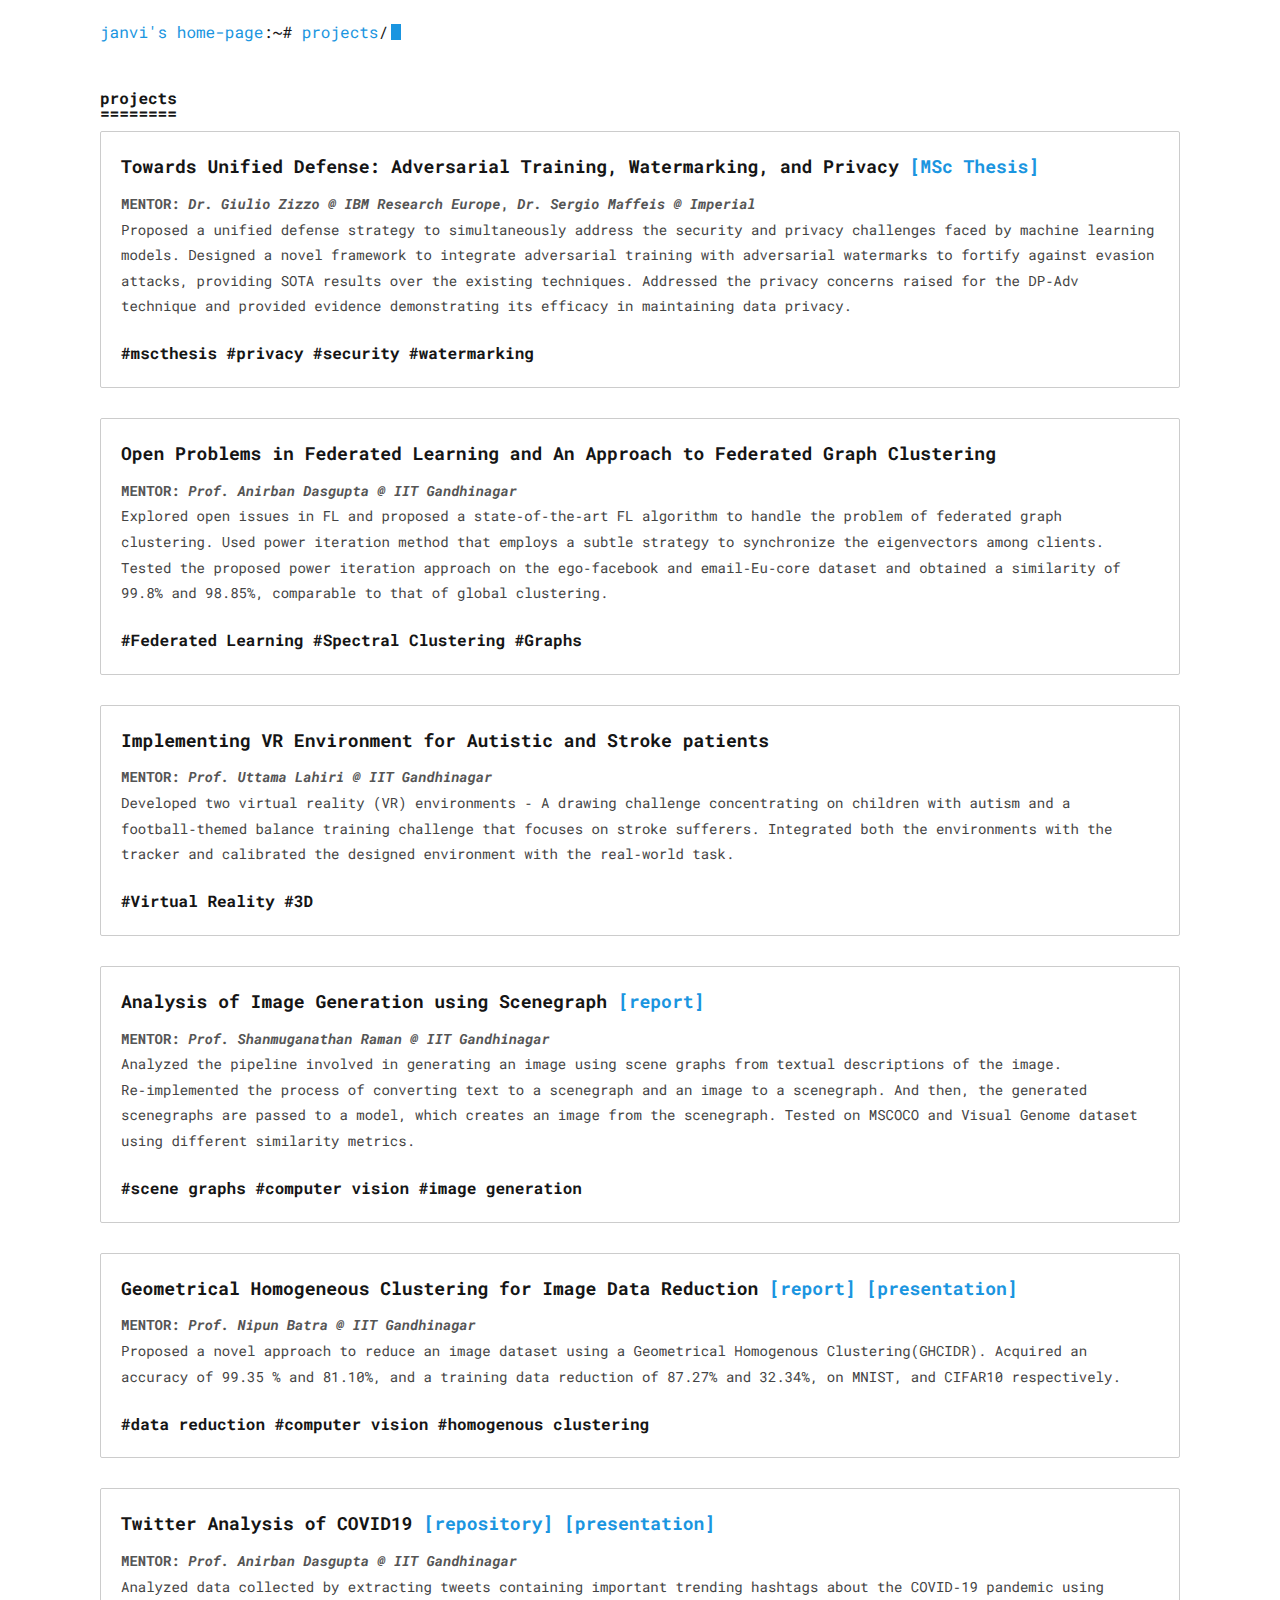
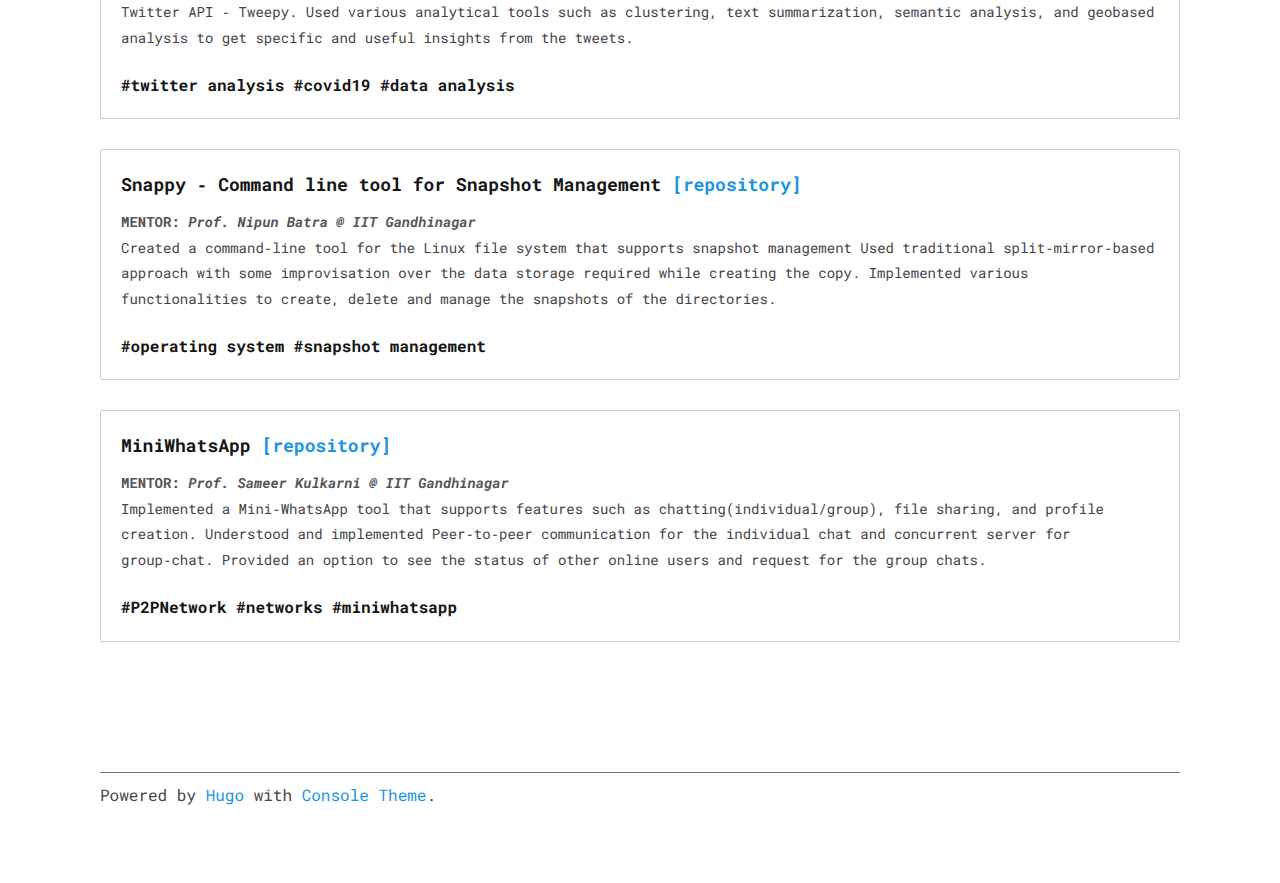
<file: projects/index.html>
<!DOCTYPE html>
<html lang="en-us">
<head>
    <meta charset="utf-8">
    <meta http-equiv="X-UA-Compatible" content="IE=edge">
    <title>janvi's page- home/projects/</title>
    
    <meta name="viewport" content="width=device-width, initial-scale=1">
    <meta name="robots" content="all,follow">
    <meta name="googlebot" content="index,follow,snippet,archive">
    <link rel="stylesheet" href="https://jvt3112.github.io/hugo-theme-console/css/terminal-0.7.1.min.css">
    <link rel="stylesheet" href="https://jvt3112.github.io/hugo-theme-console/css/animate-3.7.2.min.css">
    <link rel="stylesheet" href="https://jvt3112.github.io/hugo-theme-console/css/console.css">
    
      <!--[if lt IE 9]>
          <script src="https://oss.maxcdn.com/html5shiv/3.7.2/html5shiv.min.js"></script>
          <script src="https://oss.maxcdn.com/respond/1.4.2/respond.min.js"></script>
      <![endif]-->
       <meta property="og:title" content="projects" />
<meta property="og:description" content="" />
<meta property="og:type" content="article" />
<meta property="og:url" content="https://jvt3112.github.io/projects/" />


<meta name="twitter:title" content="proejcts"/>
<meta name="twitter:description" content="My projects"/>



</head>

<body class="terminal">
    <div class="container">
        <div class="terminal-nav">
          <header class="terminal-logo">
            <div class="logo terminal-prompt">
              
              
              <a href="https://jvt3112.github.io/" class="no-style site-name">janvi's home-page</a>:~# 
              <a href='https://jvt3112.github.io/projects'>projects</a>/</div></header>
            <nav class="terminal-menu">
            <ul vocab="https://schema.org/" typeof="BreadcrumbList">
                
            </ul>
          </nav>
        </div>
    </div>

    <div id = "main_container" class="container " >
           
<h1>projects</h1>
<div style="border: 1.5px solid #ccc; border-radius: 2px; padding: 20px; margin-bottom: 30px;">
  <h5 style="margin-bottom: 10px; font-size: 18px; font-weight: 600;">
    Towards Unified Defense: Adversarial Training, Watermarking, and Privacy <a href="https://drive.google.com/file/d/11js7Ni1IJaiZMbnk3H08S6jm3UImpyTx/view" target="_blank">[MSc Thesis]</a></strong></h5>
      
  <div style="font-size: 14px; color: #555;">
      <b>MENTOR: <i>Dr. Giulio Zizzo @ IBM Research Europe</i>, <i>Dr. Sergio Maffeis @ Imperial</i></b>
      <br>
      <p>Proposed a unified defense strategy to simultaneously address the security and privacy challenges faced by machine learning models.
        Designed a novel framework to integrate adversarial training with adversarial watermarks to fortify against evasion attacks, providing SOTA
        results over the existing techniques.
        Addressed the privacy concerns raised for the DP‑Adv technique and provided evidence demonstrating its efficacy in maintaining data privacy.
      </p>
  <strong>#mscthesis #privacy #security #watermarking </strong> 
  </div>
</div>

<div style="border: 1.5px solid #ccc; border-radius: 2px; padding: 20px; margin-bottom: 30px;">
    <h5 style="margin-bottom: 10px; font-size: 18px; font-weight: 600;">Open Problems in Federated Learning and An Approach to Federated Graph Clustering</h5>
    <div style="font-size: 14px; color: #555;">
        <b>MENTOR: <i>Prof. Anirban Dasgupta @ IIT Gandhinagar</i></b>
        <br>
        <p>Explored open issues in FL and proposed a state‑of‑the‑art FL algorithm to handle the problem of federated graph clustering. 
            Used power iteration method that employs a subtle strategy to synchronize the eigenvectors among clients. 
            Tested the proposed power iteration approach on the ego‑facebook and email‑Eu‑core dataset and obtained a similarity of 99.8% and 98.85%,
            comparable to that of global clustering.</p>
    <strong>#Federated Learning #Spectral Clustering #Graphs</strong> 
    </div>
  </div>

  <div style="border: 1.5px solid #ccc; border-radius: 2px; padding: 20px; margin-bottom: 30px;">
    <h5 style="margin-bottom: 10px; font-size: 18px; font-weight: 600;">
        Implementing VR Environment for Autistic and Stroke patients</h5>
    <div style="font-size: 14px; color: #555;">
        <b>MENTOR: <i>Prof. Uttama Lahiri @ IIT Gandhinagar</i></b>
        <br>
        <p>Developed two virtual reality (VR) environments ‑ A drawing challenge concentrating on children with autism and a football‑themed balance training challenge that focuses on stroke sufferers.
            Integrated both the environments with the tracker and calibrated the designed environment with the real‑world task.</p>
    <strong>#Virtual Reality #3D </strong> 
    </div>
  </div>

  <div style="border: 1.5px solid #ccc; border-radius: 2px; padding: 20px; margin-bottom: 30px;">
    <h5 style="margin-bottom: 10px; font-size: 18px; font-weight: 600;">
        Analysis of Image Generation using Scenegraph <a href="https://drive.google.com/file/d/1SsSbZovVhLAHxb4N3xWWMckL8nY3cTZm/view?usp=sharing" target="_blank">[report]</a></strong></h5>
        
    <div style="font-size: 14px; color: #555;">
        <b>MENTOR: <i>Prof. Shanmuganathan Raman @ IIT Gandhinagar</i></b>
        <br>
        <p>Analyzed the pipeline involved in generating an image using scene graphs from textual descriptions of the image.
            Re‑implemented the process of converting text to a scenegraph and an image to a scenegraph. And then, the generated scenegraphs are passed
            to a model, which creates an image from the scenegraph.
            Tested on MSCOCO and Visual Genome dataset using different similarity metrics.</p>
    <strong>#scene graphs #computer vision #image generation </strong> 
    </div>
  </div>

  <div style="border: 1.5px solid #ccc; border-radius: 2px; padding: 20px; margin-bottom: 30px;">
    <h5 style="margin-bottom: 10px; font-size: 18px; font-weight: 600;">
        Geometrical Homogeneous Clustering for Image Data Reduction
                    <a href="https://drive.google.com/file/d/1Bp4HHKRfAEocfSs34GBvI97Mw04svvb-/view" target="_blank">[report]</a>
                    <a href="https://www.youtube.com/watch?v=_V0xaXwb3Fk" target="_blank">[presentation]</a></h5>
    <div style="font-size: 14px; color: #555;">
        <b>MENTOR: <i>Prof. Nipun Batra @ IIT Gandhinagar</i></b>
        <br>
        <p>Proposed a novel approach to reduce an image dataset using a Geometrical Homogenous Clustering(GHCIDR).
            Acquired an accuracy of 99.35 % and 81.10%, and a training data reduction of 87.27% and 32.34%, on MNIST, and CIFAR10 respectively.</p>
    <strong>#data reduction #computer vision #homogenous clustering</strong> 
    </div>
  </div>

  <div style="border: 1.5px solid #ccc; border-radius: 2px; padding: 20px; margin-bottom: 30px;">
    <h5 style="margin-bottom: 10px; font-size: 18px; font-weight: 600;">
        Twitter Analysis of COVID19
        <a href="https://github.com/jvt3112/TwitterAnalysisCovid19" target="_blank">[repository]</a>
        <a href="https://docs.google.com/presentation/d/1uh9t7HMSaNdI7-9DJLqSWeGn2W8exU6Zfxy5zNfxjLA/edit?usp=sharing" target="_blank">[presentation]</a></h5>
    <div style="font-size: 14px; color: #555;">
        <b>MENTOR: <i>Prof. Anirban Dasgupta @ IIT Gandhinagar</i></b>
        <br>
        <p>Analyzed data collected by extracting tweets containing important trending hashtags about the COVID‑19 pandemic using Twitter API ‑ Tweepy.
            Used various analytical tools such as clustering, text summarization, semantic analysis, and geobased analysis to get specific and useful insights from the tweets.
        </p>
    <strong>#twitter analysis #covid19 #data analysis</strong> 
    </div>
  </div>


  <div style="border: 1.5px solid #ccc; border-radius: 2px; padding: 20px; margin-bottom: 30px;">
    <h5 style="margin-bottom: 10px; font-size: 18px; font-weight: 600;">
        Snappy ‑ Command line tool for Snapshot Management 
        <a href="https://github.com/jvt3112/Snappy" target="_blank">[repository]</a></h5>
    <div style="font-size: 14px; color: #555;">
        <b>MENTOR: <i>Prof. Nipun Batra @ IIT Gandhinagar</i></b>
        <br>
        <p>Created a command‑line tool for the Linux file system that supports snapshot management
            Used traditional split‑mirror‑based approach with some improvisation over the data storage required while creating the copy.
            Implemented various functionalities to create, delete and manage the snapshots of the directories.</p>
    <strong>#operating system #snapshot management</strong> 
    </div>
  </div>

  <div style="border: 1.5px solid #ccc; border-radius: 2px; padding: 20px; margin-bottom: 30px;">
    <h5 style="margin-bottom: 10px; font-size: 18px; font-weight: 600;">
        MiniWhatsApp  
        <a href="https://github.com/jvt3112/MiniWhatsApp" target="_blank">[repository]</a></h5>
    <div style="font-size: 14px; color: #555;">
        <b>MENTOR: <i>Prof. Sameer Kulkarni @ IIT Gandhinagar</i></b>
        <br>
        <p>Implemented a Mini‑WhatsApp tool that supports features such as chatting(individual/group), file sharing, and profile creation.
            Understood and implemented Peer‑to‑peer communication for the individual chat and concurrent server for group‑chat.
            Provided an option to see the status of other online users and request for the group chats.
        </p>
    <strong>#P2PNetwork #networks #miniwhatsapp</strong> 
    </div>
  </div>
<!-- raw HTML omitted -->
<!-- raw HTML omitted -->


    </div>

    <div id="footer_container" class="container " >
      <div style="margin-top:100px;">
      <style>
    .footer_other {
        position: absolute;
        bottom: 0;
        width: 100%;
         
    }  
</style>

<div class="footer">
    Powered by <a href="https://gohugo.io/">Hugo</a> with
    <a href="https://github.com/mrmierzejewski/hugo-theme-console/">Console Theme</a>. 
</div>
 
    </div>
    </div>

  </body>
</html>
</file>
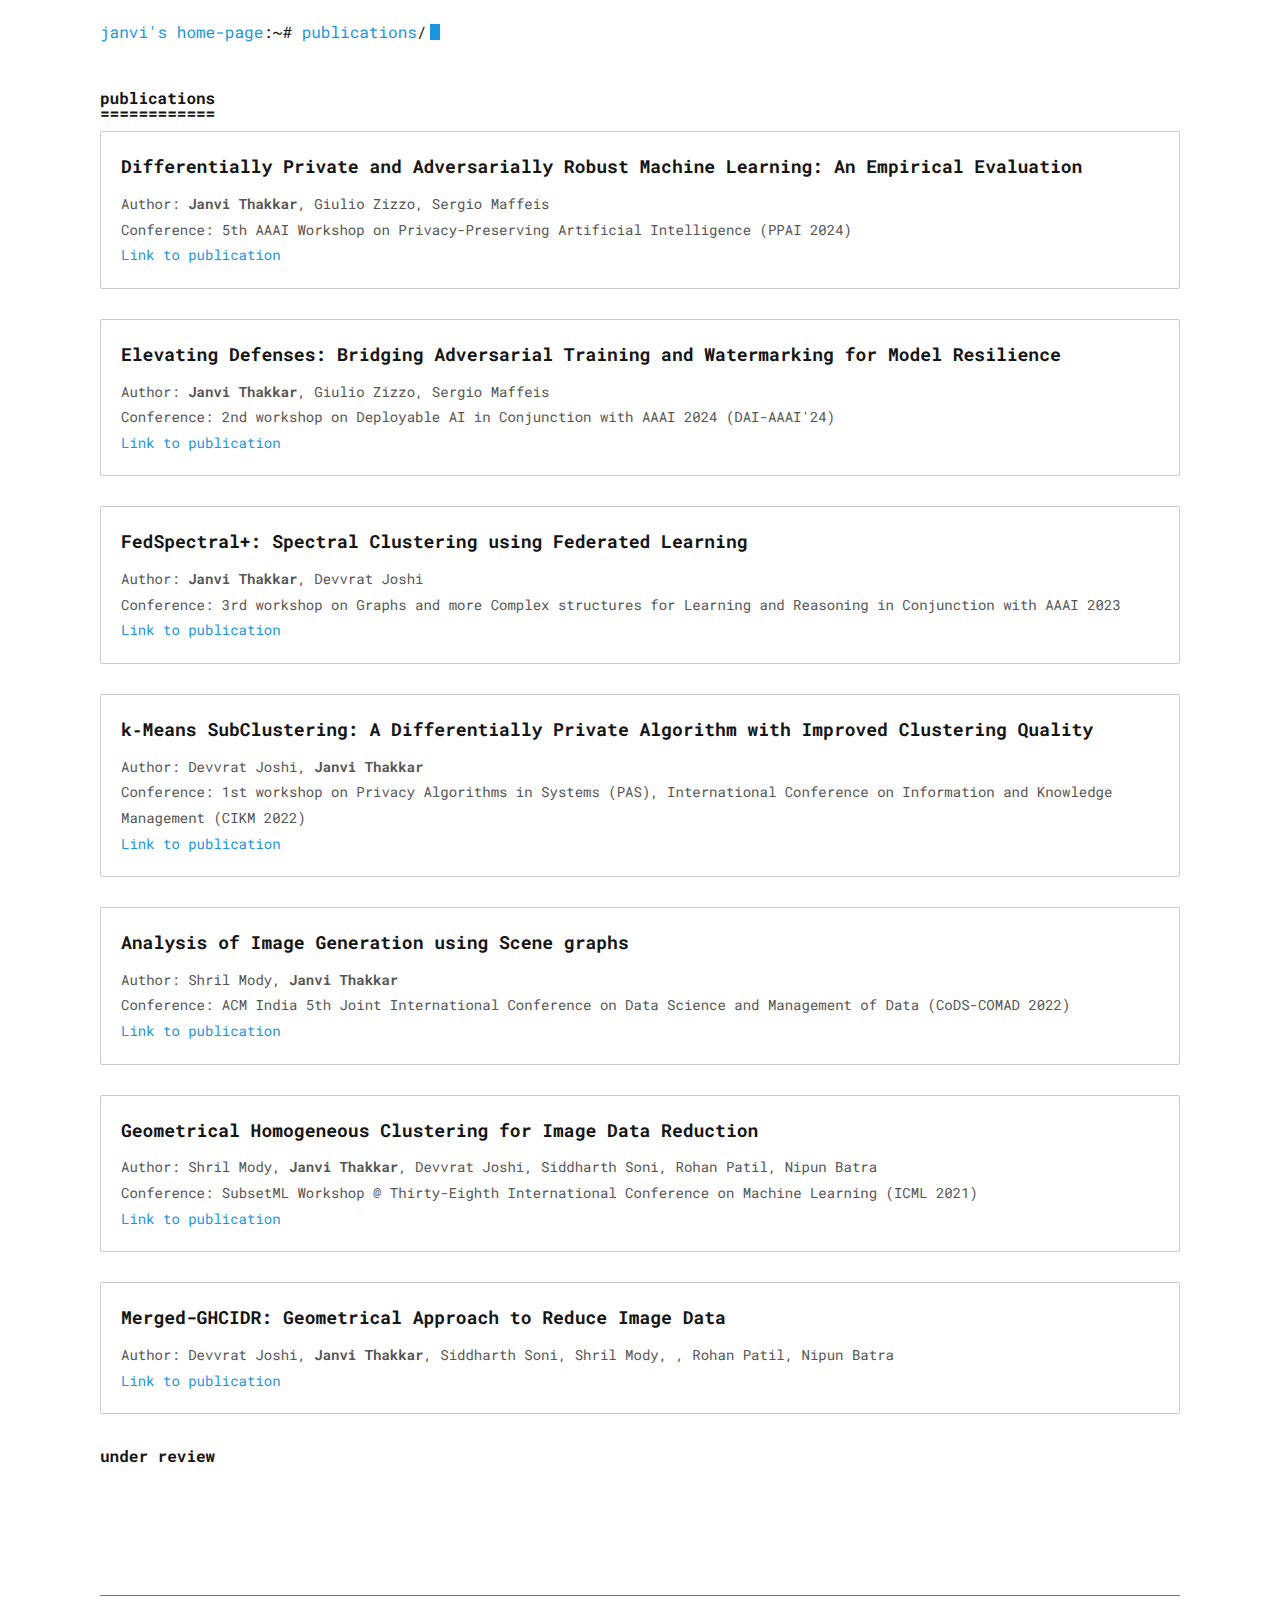
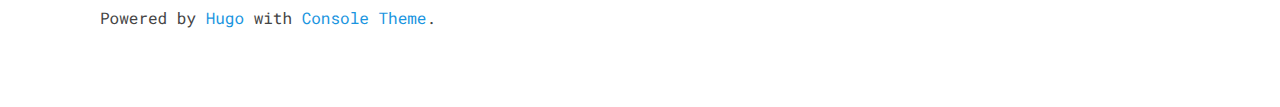
<file: publications/index.html>
<!DOCTYPE html>
<html lang="en-us">
<head>
    <meta charset="utf-8">
    <meta http-equiv="X-UA-Compatible" content="IE=edge">
    <title>janvi's page- home/publications/</title>
    
    <meta name="viewport" content="width=device-width, initial-scale=1">
    <meta name="robots" content="all,follow">
    <meta name="googlebot" content="index,follow,snippet,archive">
    <link rel="stylesheet" href="https://jvt3112.github.io/hugo-theme-console/css/terminal-0.7.1.min.css">
    <link rel="stylesheet" href="https://jvt3112.github.io/hugo-theme-console/css/animate-3.7.2.min.css">
    <link rel="stylesheet" href="https://jvt3112.github.io/hugo-theme-console/css/console.css">
    
      <!--[if lt IE 9]>
          <script src="https://oss.maxcdn.com/html5shiv/3.7.2/html5shiv.min.js"></script>
          <script src="https://oss.maxcdn.com/respond/1.4.2/respond.min.js"></script>
      <![endif]-->
       <meta property="og:title" content="publications" />
<meta property="og:description" content="" />
<meta property="og:type" content="article" />
<meta property="og:url" content="https://jvt3112.github.io/publications/" />


<!-- <meta name="twitter:title" content="research"/> -->
<!-- <meta name="twitter:description" content="My research interests and current research projects"/> -->



</head>

<body class="terminal">
    <div class="container">
        <div class="terminal-nav">
          <header class="terminal-logo">
            <div class="logo terminal-prompt">
              
              
              <a href="https://jvt3112.github.io/" class="no-style site-name">janvi's home-page</a>:~# 
              <a href='https://jvt3112.github.io/publications'>publications</a>/</div></header>
          <nav class="terminal-menu">
            <ul vocab="https://schema.org/" typeof="BreadcrumbList">
                
            </ul>
          </nav>
        </div>
    </div>

    <div id = "main_container" class="container " >
           
<!-- <h1>research</h1>
<p>I am interested in conducting research that addresses global health challenges by combining data-driven fields with deep reinforcement learning-based algorithms.
  I would like to merge machine intelligence research with commercial R&D and entrepreneurial activity and make it available to the world's most remote people.
</p> -->

<h1>publications</h1>
<div style="border: 1.5px solid #ccc; border-radius: 2px; padding: 20px; margin-bottom: 30px;">
  <h5 style="margin-bottom: 10px; font-size: 18px; font-weight: 600;">Differentially Private and Adversarially Robust Machine Learning: An Empirical Evaluation</h5>
  <div style="font-size: 14px; color: #555;">
   Author: <b>Janvi Thakkar</b>, Giulio Zizzo, Sergio Maffeis
      <br>
      Conference: 5th AAAI Workshop on Privacy-Preserving Artificial Intelligence (PPAI 2024)
      <br>
      <a href="https://scholar.google.com/citations?view_op=view_citation&hl=en&user=qDaBbK4AAAAJ&citation_for_view=qDaBbK4AAAAJ:zYLM7Y9cAGgC" target="_blank">Link to publication</a>
  </div>
</div>

<div style="border: 1.5px solid #ccc; border-radius: 2px; padding: 20px; margin-bottom: 30px;">
  <h5 style="margin-bottom: 10px; font-size: 18px; font-weight: 600;">Elevating Defenses: Bridging Adversarial Training and Watermarking for Model Resilience</h5>
  <div style="font-size: 14px; color: #555;">
   Author: <b>Janvi Thakkar</b>, Giulio Zizzo, Sergio Maffeis
      <br>
      Conference: 2nd workshop on Deployable AI in Conjunction with AAAI 2024 (DAI-AAAI'24)
      <br>
      <a href="https://scholar.google.com/citations?view_op=view_citation&hl=en&user=qDaBbK4AAAAJ&citation_for_view=qDaBbK4AAAAJ:IjCSPb-OGe4C" target="_blank">Link to publication</a>
  </div>
</div>

<div style="border: 1.5px solid #ccc; border-radius: 2px; padding: 20px; margin-bottom: 30px;">
  <h5 style="margin-bottom: 10px; font-size: 18px; font-weight: 600;">FedSpectral+: Spectral Clustering using Federated Learning</h5>
  <div style="font-size: 14px; color: #555;">
   Author: <b>Janvi Thakkar</b>, Devvrat Joshi
      <br>
      Conference: 3rd workshop on Graphs and more Complex structures for Learning and Reasoning in Conjunction with AAAI 2023
      <br>
      <a href="https://scholar.google.com/citations?view_op=view_citation&hl=en&user=qDaBbK4AAAAJ&citation_for_view=qDaBbK4AAAAJ:UeHWp8X0CEIC" target="_blank">Link to publication</a>
  </div>
</div>

<div style="border: 1.5px solid #ccc; border-radius: 2px; padding: 20px; margin-bottom: 30px;">
  <h5 style="margin-bottom: 10px; font-size: 18px; font-weight: 600;"> k‑Means SubClustering: A Differentially Private Algorithm with Improved Clustering Quality</h5>
  <div style="font-size: 14px; color: #555;">
   Author: Devvrat Joshi, <b>Janvi Thakkar</b>
      <br>
      Conference: 1st workshop on Privacy Algorithms in Systems (PAS), International Conference on Information and Knowledge Management (CIKM 2022)
      <br>
      <a href="https://scholar.google.com/citations?view_op=view_citation&hl=en&user=qDaBbK4AAAAJ&citation_for_view=qDaBbK4AAAAJ:2osOgNQ5qMEC" target="_blank">Link to publication</a>
  </div>
</div>

<div style="border: 1.5px solid #ccc; border-radius: 2px; padding: 20px; margin-bottom: 30px;">
  <h5 style="margin-bottom: 10px; font-size: 18px; font-weight: 600;">Analysis of Image Generation using Scene graphs</h5>
  <div style="font-size: 14px; color: #555;">
   Author: Shril Mody, <b>Janvi Thakkar</b>
      <br>
      Conference: ACM India 5th Joint International Conference on Data Science and Management of Data (CoDS-COMAD 2022)
      <br>
      <a href="https://scholar.google.com/citations?view_op=view_citation&hl=en&user=qDaBbK4AAAAJ&citation_for_view=qDaBbK4AAAAJ:u5HHmVD_uO8C" target="_blank">Link to publication</a>
  </div>
</div>

<div style="border: 1.5px solid #ccc; border-radius: 2px; padding: 20px; margin-bottom: 30px;">
  <h5 style="margin-bottom: 10px; font-size: 18px; font-weight: 600;">Geometrical Homogeneous Clustering for Image Data Reduction</h5>
  <div style="font-size: 14px; color: #555;">
   Author: Shril Mody, <b>Janvi Thakkar</b>, Devvrat Joshi, Siddharth Soni, Rohan Patil, Nipun Batra
      <br>
      Conference: SubsetML Workshop @ Thirty-Eighth International Conference on Machine Learning (ICML 2021)
      <br>
      <a href="https://scholar.google.com/citations?view_op=view_citation&hl=en&user=qDaBbK4AAAAJ&citation_for_view=qDaBbK4AAAAJ:d1gkVwhDpl0C" target="_blank">Link to publication</a>
  </div>
</div>

<div style="border: 1.5px solid #ccc; border-radius: 2px; padding: 20px; margin-bottom: 30px;">
  <h5 style="margin-bottom: 10px; font-size: 18px; font-weight: 600;">Merged-GHCIDR: Geometrical Approach to Reduce Image Data</h5>
  <div style="font-size: 14px; color: #555;">
   Author: Devvrat Joshi, <b>Janvi Thakkar</b>, Siddharth Soni, Shril Mody, , Rohan Patil, Nipun Batra
      <br>
      <a href="https://scholar.google.com/citations?view_op=view_citation&hl=en&user=qDaBbK4AAAAJ&citation_for_view=qDaBbK4AAAAJ:9yKSN-GCB0IC" target="_blank">Link to publication</a>
  </div>
</div>


  <h2>under review</h2>
<!-- raw HTML omitted -->
<!-- raw HTML omitted -->


    </div>

    <div id="footer_container" class="container " >
      <div style="margin-top:100px;">
      <style>
    .footer_other {
        position: absolute;
        bottom: 0;
        width: 100%;
         
    }  
</style>

<div class="footer">
    Powered by <a href="https://gohugo.io/">Hugo</a> with
    <a href="https://github.com/mrmierzejewski/hugo-theme-console/">Console Theme</a>. 
</div>
 
    </div>
    </div>

  </body>
</html>
</file>
